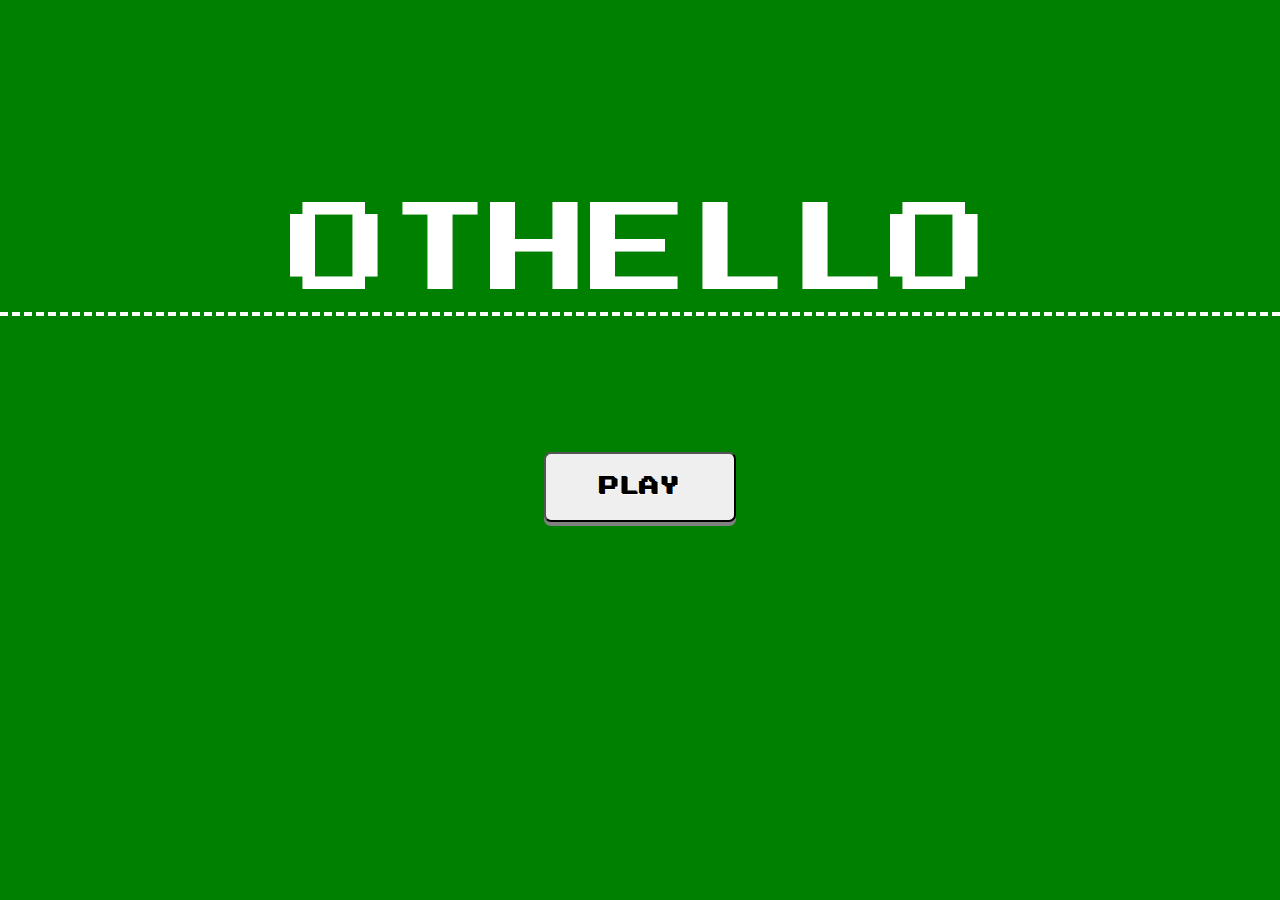
<file: index.html>
<!DOCTYPE html>
<html>
<head>
	<title>Othello</title>

	<meta charset="utf-8">
	<meta name="viewport" content="width=device-width, initial-scale=1, shrink-to-fit=no">

	<!-- Bootstrap CSS -->
	<link rel="stylesheet" href="https://stackpath.bootstrapcdn.com/bootstrap/4.3.1/css/bootstrap.min.css" integrity="sha384-ggOyR0iXCbMQv3Xipma34MD+dH/1fQ784/j6cY/iJTQUOhcWr7x9JvoRxT2MZw1T" crossorigin="anonymous">
	<link rel="stylesheet" type="text/css" href="style.css">
	<script type="text/javascript" src="index.js"></script>
	<!--<script src="https://code.jquery.com/jquery-3.3.1.slim.min.js" integrity="sha384-q8i/X+965DzO0rT7abK41JStQIAqVgRVzpbzo5smXKp4YfRvH+8abtTE1Pi6jizo" crossorigin="anonymous"></script>
	<script src="https://cdnjs.cloudflare.com/ajax/libs/popper.js/1.14.7/umd/popper.min.js" integrity="sha384-UO2eT0CpHqdSJQ6hJty5KVphtPhzWj9WO1clHTMGa3JDZwrnQq4sF86dIHNDz0W1" crossorigin="anonymous"></script>
	<script src="https://stackpath.bootstrapcdn.com/bootstrap/4.3.1/js/bootstrap.min.js" integrity="sha384-JjSmVgyd0p3pXB1rRibZUAYoIIy6OrQ6VrjIEaFf/nJGzIxFDsf4x0xIM+B07jRM" crossorigin="anonymous"></script>
	</body>-->

	<!-- <link rel="stylesheet" href="https://www.w3schools.com/w3css/4/w3.css"> -->
	<!-- <link rel="stylesheet" href="https://cdnjs.cloudflare.com/ajax/libs/font-awesome/4.7.0/css/font-awesome.min.css"> -->


</head>
<body >
<center>
	<h1 id="oth"> OTHELLO</h1>
	<div id="d1">	<button id="b1" onclick=fly()>PLAY</button>

</center>
</div>
</body>

</html>
</file>
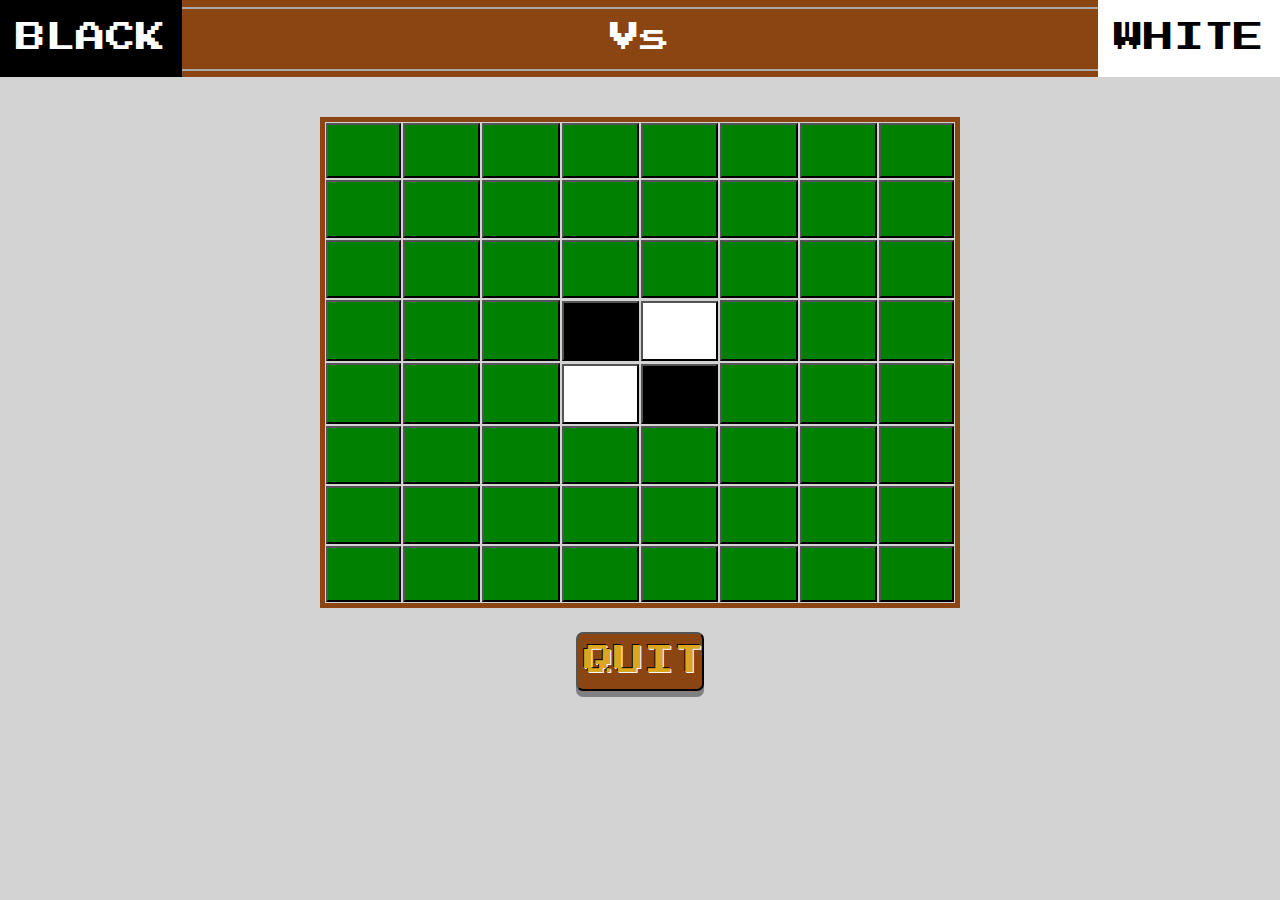
<file: index1.html>
<!DOCTYPE html>
<html>
<head>

    <title>Play Othello</title>

    <meta charset="utf-8">
    <meta name="viewport" content="width=device-width, initial-scale=1, shrink-to-fit=no">

    <!-- Bootstrap CSS -->
    <link rel="stylesheet" href="https://stackpath.bootstrapcdn.com/bootstrap/4.3.1/css/bootstrap.min.css" integrity="sha384-ggOyR0iXCbMQv3Xipma34MD+dH/1fQ784/j6cY/iJTQUOhcWr7x9JvoRxT2MZw1T" crossorigin="anonymous">
    <link rel="stylesheet" href="index.css">

    <script src="https://code.jquery.com/jquery-3.3.1.slim.min.js" integrity="sha384-q8i/X+965DzO0rT7abK41JStQIAqVgRVzpbzo5smXKp4YfRvH+8abtTE1Pi6jizo" crossorigin="anonymous"></script>
    <script src="https://cdnjs.cloudflare.com/ajax/libs/popper.js/1.14.7/umd/popper.min.js" integrity="sha384-UO2eT0CpHqdSJQ6hJty5KVphtPhzWj9WO1clHTMGa3JDZwrnQq4sF86dIHNDz0W1" crossorigin="anonymous"></script>
    <script src="https://stackpath.bootstrapcdn.com/bootstrap/4.3.1/js/bootstrap.min.js" integrity="sha384-JjSmVgyd0p3pXB1rRibZUAYoIIy6OrQ6VrjIEaFf/nJGzIxFDsf4x0xIM+B07jRM" crossorigin="anonymous"></script>

    <script type="text/javascript" src="index.js"></script>
    <style>
        #t2 {
            border:2px solid darkgray;
        }
    </style>
</head>
<body>

<center>


    <table id="t2" style="width:100%;background-color:#8B4513;">
        <tr style="color:white;text-align:center;">
            <td style="color:white;background-color:black;border:15px solid black;width:1%;font-size:30px;">BLACK</td>
            <td id="score1"></td>
            <td style="font-size:30px;" >Vs</td>
            <td id="score2"></td>
            <td style="color:black;background-color:white;border:15px solid white;width:1%;font-size:30px;">WHITE</td>





    </table>


    <table id="t1">
        <tr>
            <td><button id="r11" onclick=move(0,0)></button></td>
            <td><button id="r12" onclick=move(0,1)></button></td>
            <td><button id="r13" onclick=move(0,2)></button></td>
            <td><button id="r14" onclick=move(0,3)></button></td>
            <td>
                <button id="r15" onclick=move(0,4)></button></td>
            <td><button id="r16" onclick=move(0,5)></button></td>
            <td><button id="r17" onclick=move(0,6)></button></td>
            <td><button id="r18" onclick=move(0,7)></button></td>
        </tr>
        <tr>
            <td>
                <button id="r21" onclick=move(1,0)></button></td>
            <td><button id="r22" onclick=move(1,1)></button></td>
            <td><button id="r23" onclick=move(1,2)></button></td>
            <td><button id="r24" onclick=move(1,3)></button></td>
            <td>
                <button id="r25" onclick=move(1,4)></button></td>
            <td><button id="r26" onclick=move(1,5)></button></td>
            <td><button id="r27" onclick=move(1,6)></button></td>
            <td><button id="r28" onclick=move(1,7)></button></td>
        </tr>
        <tr>
            <td>
                <button id="r31" onclick=move(2,0)></button></td>
            <td><button id="r32" onclick=move(2,1)></button></td>
            <td><button id="r33" onclick=move(2,2)></button></td>
            <td><button id="r34" onclick=move(2,3)></button></td>
            <td>
                <button id="r35" onclick=move(2,4)></button></td>
            <td><button id="r36" onclick=move(2,5)></button></td>
            <td><button id="r37" onclick=move(2,6)></button></td>
            <td><button id="r38" onclick=move(2,7)></button></td>
        </tr>
        <tr>
            <td>
                <button id="r41" onclick=move(3,0)></button></td>
            <td><button id="r42" onclick=move(3,1)></button></td>
            <td><button id="r43" onclick=move(3,2)></button></td>
            <td><button id="r44" onclick=move(3,3)></button></td>
            <td>
                <button id="r45" onclick=move(3,4)></button></td>
            <td><button id="r46" onclick=move(3,5)></button></td>
            <td><button id="r47" onclick=move(3,6)></button></td>
            <td><button id="r48" onclick=move(3,7)></button></td>
        </tr>
        <tr>
            <td>
                <button id="r51" onclick=move(4,0)></button></td>
            <td><button id="r52" onclick=move(4,1)></button></td>
            <td><button id="r53" onclick=move(4,2)></button></td>
            <td><button id="r54" onclick=move(4,3)></button></td>
            <td>
                <button id="r55" onclick=move(4,4)></button></td>
            <td><button id="r56" onclick=move(4,5)></button></td>
            <td><button id="r57" onclick=move(4,6)></button></td>
            <td><button id="r58" onclick=move(4,7)></button></td>
        </tr>
        <tr>
        <tr>
            <td>
                <button id="r61" onclick=move(5,0)></button></td>
            <td><button id="r62" onclick=move(5,1)></button></td>
            <td><button id="r63" onclick=move(5,2)></button></td>
            <td><button id="r64" onclick=move(5,3)></button></td>
            <td>
                <button id="r65" onclick=move(5,4)></button></td>
            <td><button id="r66" onclick=move(5,5)></button></td>
            <td><button id="r67" onclick=move(5,6)></button></td>
            <td><button id="r68" onclick=move(5,7)></button></td>
        </tr>
        <tr>
        <tr>
            <td>
                <button id="r71" onclick=move(6,0)></button></td>
            <td><button id="r72" onclick=move(6,1)></button></td>
            <td><button id="r73" onclick=move(6,2)></button></td>
            <td><button id="r74" onclick=move(6,3)></button></td>
            <td>
                <button id="r75" onclick=move(6,4)></button></td>
            <td><button id="r76" onclick=move(6,5)></button></td>
            <td><button id="r77" onclick=move(6,6)></button></td>
            <td><button id="r78" onclick=move(6,7)></button></td>
        </tr>
        <tr>
            <td>
                <button id="r81" onclick=move(7,0)></button></td>
            <td><button id="r82" onclick=move(7,1)></button></td>
            <td><button id="r83" onclick=move(7,2)></button></td>
            <td><button id="r84" onclick=move(7,3)></button></td>
            <td>
                <button id="r85" onclick=move(7,4)></button></td>
            <td><button id="r86" onclick=move(7,5)></button></td>
            <td><button id="r87" onclick=move(7,6)></button></td>
            <td><button id="r88" onclick=move(7,7)></button></td>
        </tr>

    </table>
    <br>



    <button type="button" name="button" id="id1" onclick=gameover() >QUIT</button>

</center>

</html>
</file>
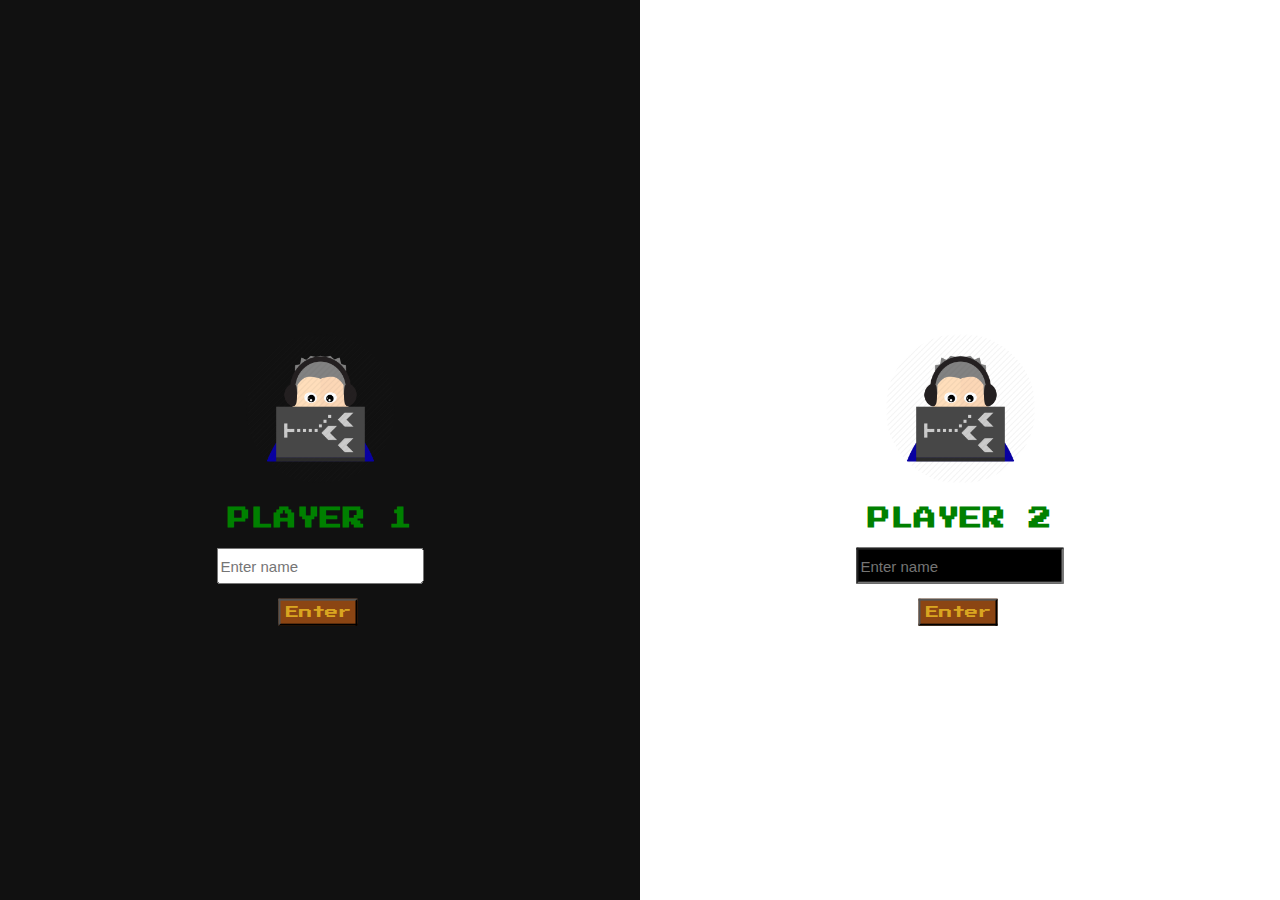
<file: players.html>
<!DOCTYPE html>
<html>
<head>
        <title>Player Log in</title>
        <meta name="viewport" content="width=device-width, initial-scale=1">
        <script type="text/javascript" src="index.js"></script>
        <style>
                @import url('https://fonts.googleapis.com/css?family=Lobster');
                @import url('https://fonts.googleapis.com/css?family=Monoton');
                @import url('https://fonts.googleapis.com/css?family=Press+Start+2P');
                body {
                        font-family: Arial;
                        color: white;
                }

                .common
                {
                        height:80px ;
                        width: 100%;
                        font-family: 'Press Start 2P', cursive;
                        font-size: 15px;
                        color: #008000;
                }
                input
                {
                        height: 30px;
                        font-size:100%;
                }
                .split {
                        height: 100%;
                        width: 50%;
                        position: fixed;
                        /* z-index: 1;*/
                        top: 0;
                        overflow-x: hidden;
                        padding-top: 20px;
                }

                .left {
                        left: 0;
                        background-color: #111;
                }

                .right {
                        right: 0;
                        background-color: white;

                }

                .centered {
                        position: absolute;
                        top: 50%;
                        left: 50%;
                        transform: translate(-50%, -50%);
                        text-align: center;
                }
                button
                {
                        background-color: #8B4513;
                        position: absolute;
                        font-size: 20x;
                        color: #DAA520;
                        font-family: 'Press Start 2P', cursive;
                        left: 30%;
                        padding: 5px;
                }


                .centered img {
                        width: 150px;
                        border-radius: 50%;
                }
        </style>
</head>
<body>


<div class="split left">
        <div class="centered">
                <img src="p1.png" alt="Avatar woman">
                <div class="common">
                        <h2>PLAYER 1</h2>
                        <input type="text" placeholder="Enter name" id="p1"> <br> <br>
                        <button onclick=play()> Enter </button>
                </div>
        </div>
</div>

<div class="split right">
        <div class="centered">

                <img src="p1.png" alt="Avatar man">
                <div class="common">
                        <h2>PLAYER 2</h2>
                        <input style=" background-color: black ;color: white"type="text" placeholder="Enter name" id="p2"> <br> <br>
                        <button onclick=play()> Enter </button>
                </div>
        </div>

</div>



</body>
</html>
</file>
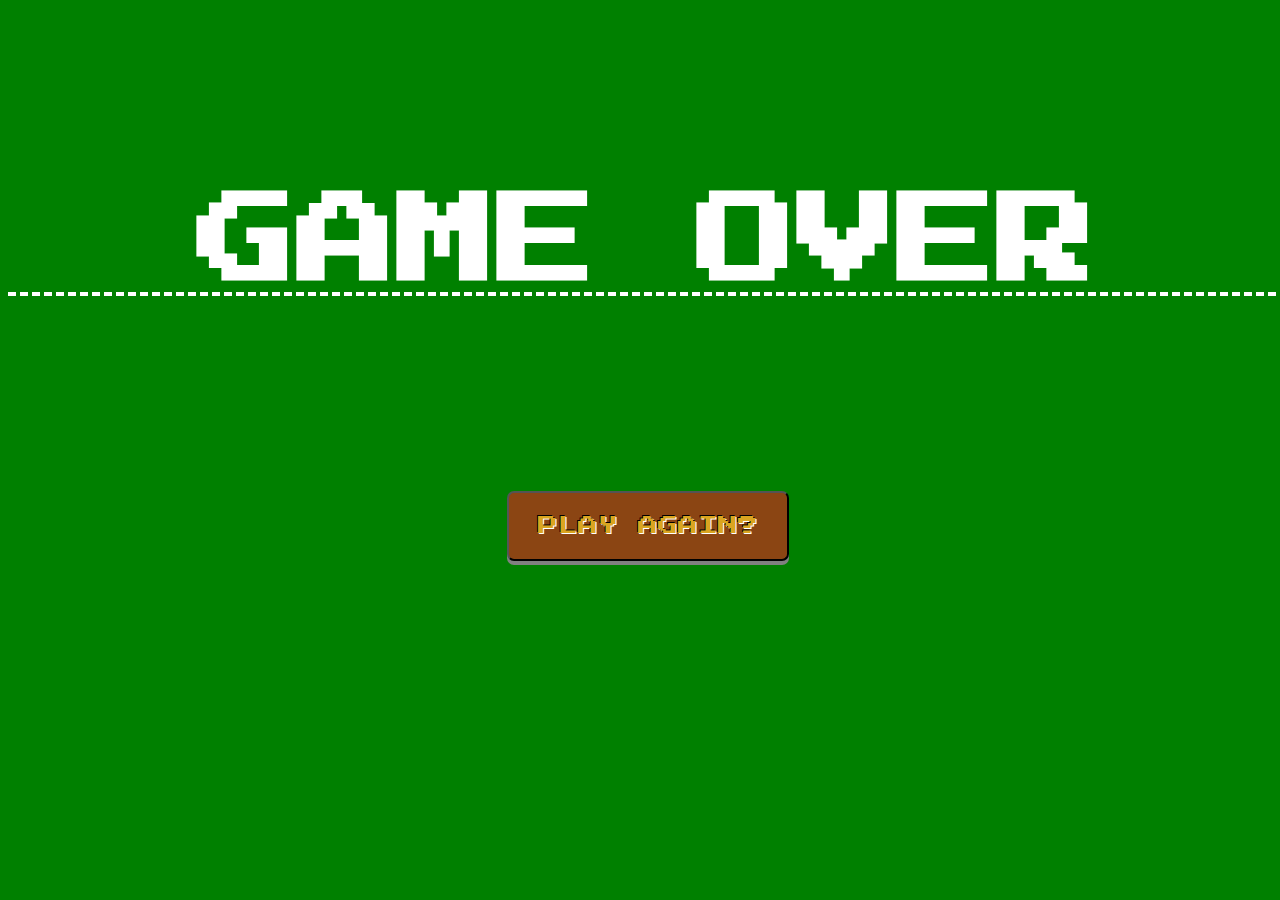
<file: winner.html>
<html>
<head>
  <title>Game Over</title>
  <!-- <meta name="viewport" content="width=device-width, initial scale=1.0"> -->
  <!-- <link rel="stylesheet" type="text/css" href="css/playerstyle.css">
  <script type="text/javascript" src="js/temp.js">

  </script> -->
  <style>
    @import url('https://fonts.googleapis.com/css?family=Lobster');
    @import url('https://fonts.googleapis.com/css?family=Monoton');
    @import url('https://fonts.googleapis.com/css?family=Press+Start+2P');
    body
    {

      background-size: 100%;

      width: 100%;
      background-repeat: no-repeat;
      background-color:#008000 ;

    }
    #b1
    {
      margin-top: 10%;

      height: 70px;
      width: 22%;
      font-size: 20px;
      text-shadow: -1px -1px black,1px 1px white;
      color: #DAA520;
      background-color:#8B4513;
      box-shadow: 0 0.2em grey;
      border-radius: 7px;
      font-family: 'Press Start 2P', cursive;
      cursor: pointer;


    }
    #d1
    {
      background-color:;
      bottom: 0px;

    }
    #oth
    {
      margin-top: 15%;
      font-size: 100px;

      border-bottom: 4px dashed white;
      font-family: 'Press Start 2P', cursive;

      color: white;


    }

    @media (max-width: 1000px) {
      #oth {
        font-size: 70px;
      }

      #b1
      {


        width: 40%;

      }


    }
    @media (max-width: 800px) {
      #oth {
        font-size: 50px;
      }

      #b1
      {


        width: 50%;

      }


    }

    /* #h11
    {
      margin-top: 200px;
      font-size: 100px   ;
      font-family: arial;
      font-style: bold;
      color: white;

    } */


    @font-face {
      font-family: myFirstFont;
      src: url(https://www.1001fonts.com/arcadeclassic-font.html);
    }

    div {
      font-family: myFirstFont;
    }

  </style>
</head>
<body >
<center><h1 id="oth">GAME OVER</h1>


  <a href="players.html"><button id="b1"type="button" name="button" >PLAY AGAIN?</button></a>
</center>




</body>
</html>
</file>
<file: style.css>
/*
h1 {
	margin-top: 150px;
	font-family: 'Lobster Two', cursive;
	font-size: 100px;
	text-shadow: 0px 1px 0px rgba(255, 255, 255, 1);
	color: #343434;
} */



@import url('https://fonts.googleapis.com/css?family=Lobster');
@import url('https://fonts.googleapis.com/css?family=Monoton');
@import url('https://fonts.googleapis.com/css?family=Press+Start+2P');
body
{

	background-size: 100%;

	width: 100%;
	background-repeat: no-repeat;
	background-color:#008000 ;

}
#b1
{
	margin-top: 10%;

	height: 70px;
	width: 15%;
	font-size: 20px;
	text-shadow: -1px -1px black,1px 1px white;
	color: black;
	background-color: light grey;
	box-shadow: 0 0.2em grey;
	border-radius: 7px;
	font-family: 'Press Start 2P', cursive;



}
#d1
{
	background-color:;
	bottom: 0;

}
#oth
{
	margin-top: 15%;
	font-size: 100px;

	border-bottom: 4px dashed white;
	font-family: 'Press Start 2P', cursive;

	color: white;


}

@media (max-width: 750px) {
	#oth {
		font-size: 50px;
	}

	#b1
	{


		width: 40%;

	}


}
@media (max-width: 400px) {
	#oth {
		font-size: 30px;
	}

	#b1
	{


		width: 50%;

	}


}

/* #h11
{
	margin-top: 200px;
	font-size: 100px   ;
	font-family: arial;
	font-style: bold;
	color: white;

} */


@font-face {
	font-family: myFirstFont;
	src: url(https://www.1001fonts.com/arcadeclassic-font.html);
}

div {
	font-family: myFirstFont;
}
</file>
<file: index.css>
@import url('https://fonts.googleapis.com/css?family=Press+Start+2P');
body
{

  background-color: lightgray;
  font-family: 'Press Start 2P', cursive;

}

#t1
{
  /* padding-top:300em; */
  border-collapse:collapse;
  table-layout: fixed;
  border: 5px solid   #8B4513;
  width: 50%;
  margin-top: 40px;
  height: 100%;



}

#t2
{
  width: 100%;
}
#id1
{
  width:10%;
  font-size: 30px;
  padding-top: 5px;
  padding-bottom: 5px;
  background-color: #8B4513;
  color: #DAA520;
  /*background-color:#008000;*/
  text-shadow: -1px -1px black,1px 1px white;
  box-shadow: 0 0.2em grey;
  border-radius: 7px;
}
td
{
  height: 60px;
  width: 60px;

}

#r44
{
  background-color: black;
  width: 100%;
  height: 60px;

}
#r45
{
  background-color: white;
  width: 100%;
  height: 60px;
}
#r54
{
  background-color: white;
  width: 100%;
  height: 60px;
}
#r55
{
  background-color:black;
  width: 100%;
  height: 60px;
}
button
{
  width: 100%;
  height: 100%;
  background-color:#008000;
}

@media (max-width: 750px) {
  #id1 {
    width: 40%;
  }
  #t1 {
    width: 80%;
  }
}

@media (max-width: 400px) {
  #id1 {
    width: 80%;
  }
}
</file>
